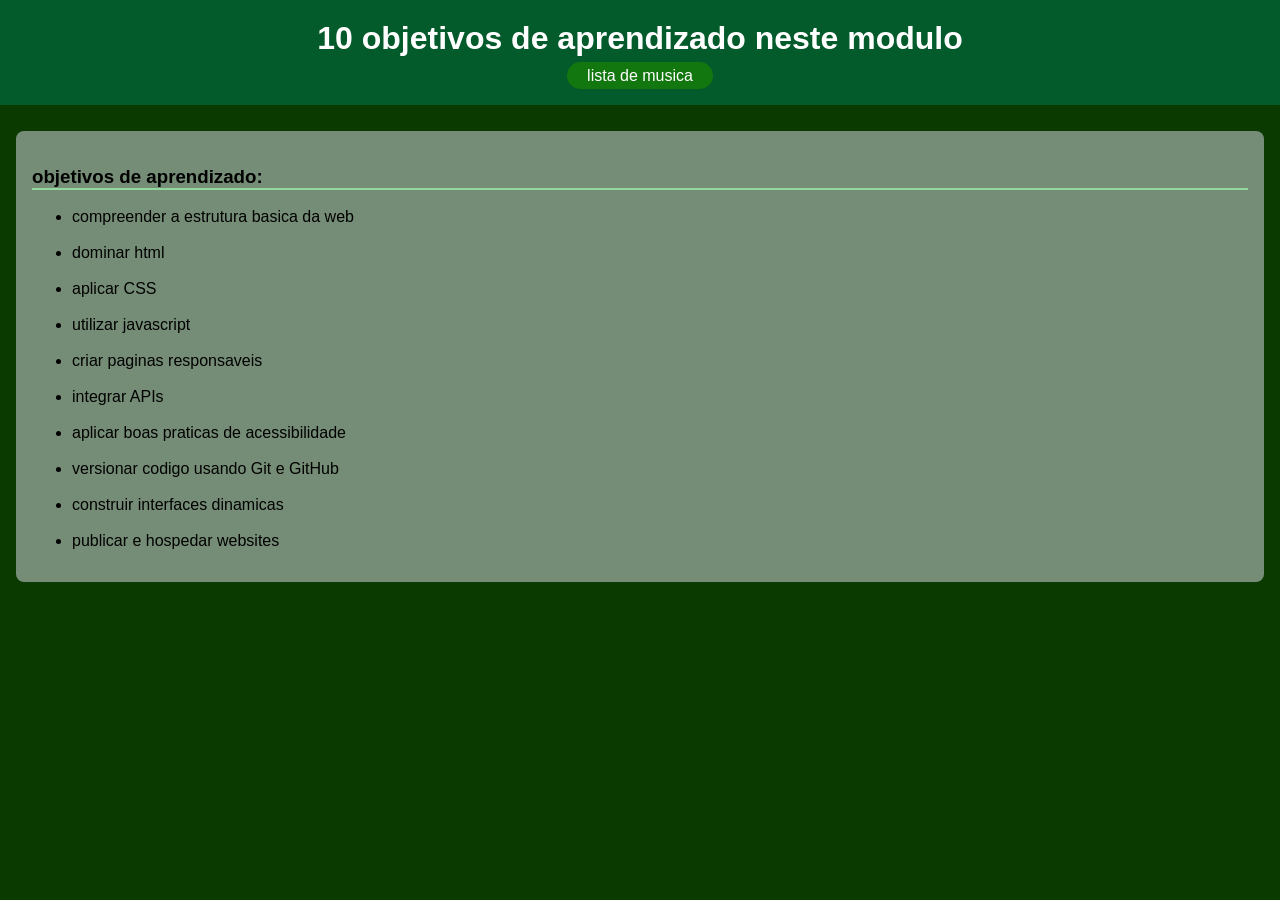
<file: atividade 2.html>
<!DOCTYPE html>
<html lang="pt-br">
<head>
    <meta charset="UTF-8">
    <meta name="viewport" content="width=device-width, initial-scale=1.0">
    <title>HTML Exemplo</title>
     <link rel="stylesheet" href="./style/exercicio 2.css">
</head>
<body>
   
    <!-- Cabeçalho -->
    <header>
        <h1>10 objetivos de aprendizado neste modulo</h1>
        <nav>
             <a href="./atividade 3.html">lista de musica</a>
        </nav>
    </header>
 
    <!-- Corpo da página -->
    <main>
        <section>
            <div class="container">
                <!-- Lista não ordenada -->
                <div>
                    <h3>objetivos de aprendizado:</h3>
                    <ul>
                        <li>compreender a estrutura basica da web</li>
                        <br>
                        <li>dominar html</li>
                        <br>
                        <li>aplicar CSS</li>
                        <br>
                        <li>utilizar javascript</li>
                        <br>
                        <li>criar paginas responsaveis</li>
                        <br>
                        <li>integrar APIs</li>
                        <br>
                        <li>aplicar boas praticas de acessibilidade</li>
                        <br>
                        <li>versionar codigo usando Git e GitHub</li>
                        <br>
                        <li>construir interfaces dinamicas</li>
                        <br>
                        <li>publicar e hospedar websites</li>
                    </ul>
                </div>
            </div>
        </section>
</file>
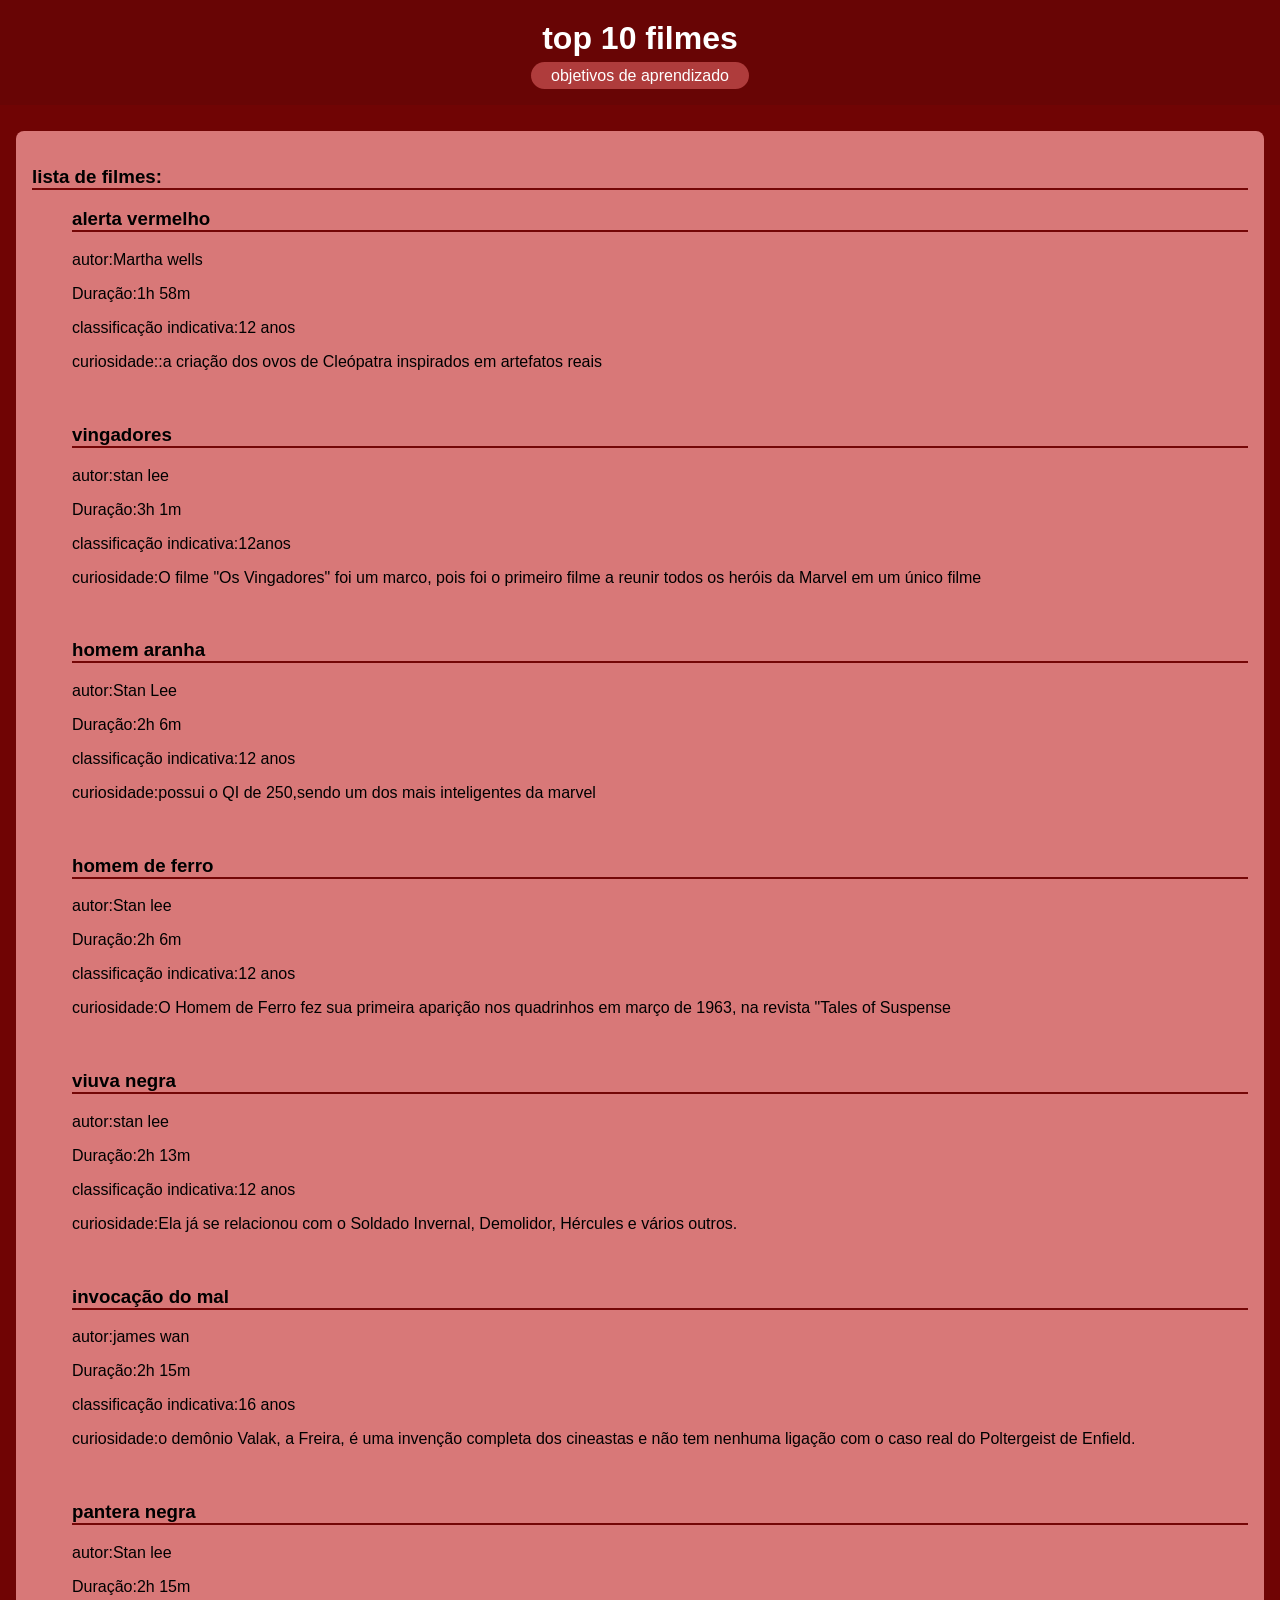
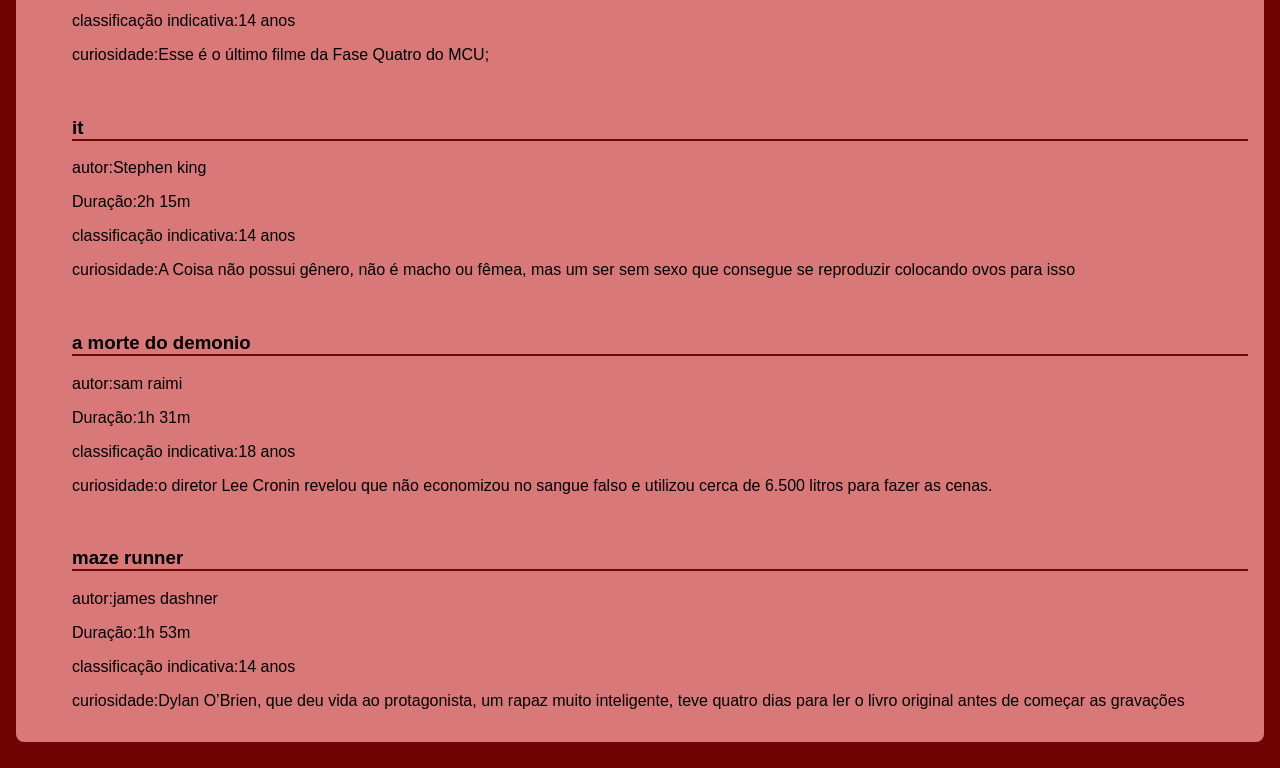
<file: atividade.html>
<!DOCTYPE html>
<html lang="pt-br">
<head>
    <meta charset="UTF-8">
    <meta name="viewport" content="width=device-width, initial-scale=1.0">
    <title>HTML Exemplo</title>
     <link rel="stylesheet" href="./style/exercicio.css">
</head>
<body>
   
    <!-- Cabeçalho -->
    <header>
        <h1>top 10 filmes</h1>
        <nav>
        <a href="./atividade 2.html">objetivos de aprendizado</a>
        </nav>
    </header>
 
    <!-- Corpo da página -->
    <main>
        <section>
            <div class="container">
                
                <div>
                    <h3>lista de filmes:</h3>
                    <ul>
                        <h3>alerta vermelho</h3>
                        <p>autor:Martha wells</p>
                        <p>Duração:1h 58m</p>
                        <p>classificação indicativa:12 anos</p>
                        <p>curiosidade::a criação dos ovos de Cleópatra inspirados em artefatos reais</p>
                        <br>
                        <h3>vingadores</h3>
                         <p>autor:stan lee</p>
                        <p>Duração:3h 1m</p>
                        <p>classificação indicativa:12anos</p>
                        <p>curiosidade:O filme "Os Vingadores" foi um marco, pois foi o primeiro filme a reunir todos os heróis da Marvel em um único filme</p>
                        <br>
                        <h3>homem aranha</h3>
                        <p>autor:Stan Lee</p>
                        <p>Duração:2h 6m</p>
                        <p>classificação indicativa:12 anos</p>
                        <p>curiosidade:possui o QI de 250,sendo um dos mais inteligentes da marvel</p> 
                        <br>
                        <h3>homem de ferro</h3>
                         <p>autor:Stan lee</p>
                        <p>Duração:2h 6m</p>
                        <p>classificação indicativa:12 anos</p>
                        <p>curiosidade:O Homem de Ferro fez sua primeira aparição nos quadrinhos em março de 1963, na revista "Tales of Suspense </p>
                        <br>
                        <h3>viuva negra</h3>
                        <p>autor:stan lee</p>
                        <p>Duração:2h 13m</p>
                        <p>classificação indicativa:12 anos</p>
                        <p>curiosidade:Ela já se relacionou com o Soldado Invernal, Demolidor, Hércules e vários outros.</p>
                        <br>
                        <h3>invocação do mal</h3>
                        <p>autor:james wan</p>
                        <p>Duração:2h 15m</p>
                        <p>classificação indicativa:16 anos</p>
                        <p>curiosidade:o demônio Valak, a Freira, é uma invenção completa dos cineastas e não tem nenhuma ligação com o caso real do Poltergeist de Enfield.</p>
                        <br>
                        <h3>pantera negra</h3>
                        <p>autor:Stan lee</p>
                        <p>Duração:2h 15m</p>
                        <p>classificação indicativa:14 anos</p>
                        <p>curiosidade:Esse é o último filme da Fase Quatro do MCU;</p>
                        <br>
                        <h3>it</h3>
                        <p>autor:Stephen king</p>
                        <p>Duração:2h 15m</p>
                        <p>classificação indicativa:14 anos</p>
                        <p>curiosidade:A Coisa não possui gênero, não é macho ou fêmea, mas um ser sem sexo que consegue se reproduzir colocando ovos para isso</p>
                        <br>
                       <h3>a morte do demonio</h3>
                        <p>autor:sam raimi</p>
                        <p>Duração:1h 31m</p>
                        <p>classificação indicativa:18 anos</p>
                        <p>curiosidade:o diretor Lee Cronin revelou que não economizou no sangue falso e utilizou cerca de 6.500 litros para fazer as cenas.</p>
                        <br>
                       <h3>maze runner</h3>
                        <p>autor:james dashner</p>
                        <p>Duração:1h 53m</p>
                        <p>classificação indicativa:14 anos</p>
                        <p>curiosidade:Dylan O’Brien, que deu vida ao protagonista, um rapaz muito inteligente, teve quatro dias para ler o livro original antes de começar as gravações</p>

                    </ul>
                </div>
            </div>
        </section>
</file>
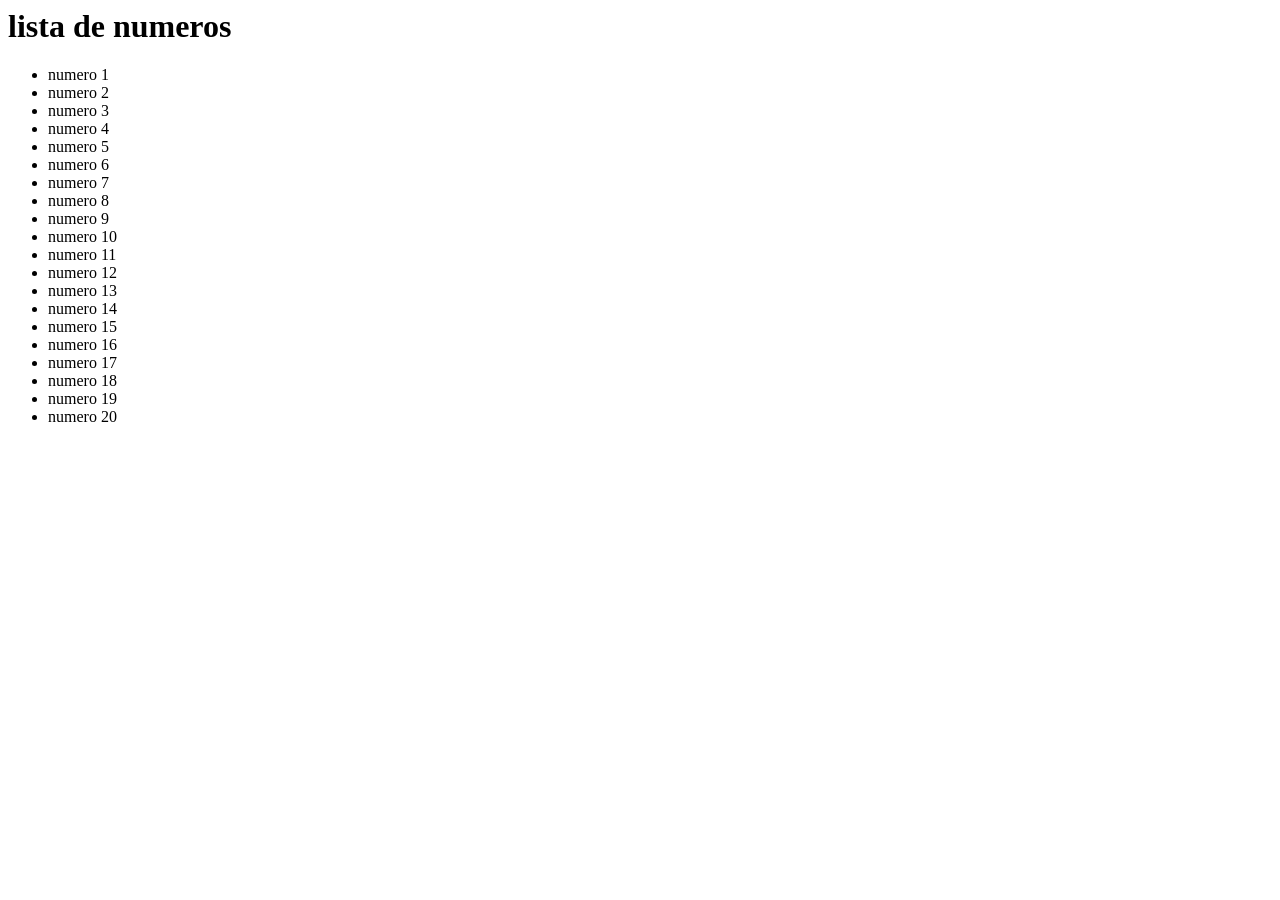
<file: aula5.html>
<html>
    <body>
        <h1>lista de numeros</h1>
        <ul id="lista"></ul>
    </body>

    <script>
    let ul = document.getElementById("lista");
    for (let x = 1; x <= 20; x++) {
        ul.innerHTML += "<li>numero " + x + "</li>";
    }
    </script>
</html>
</file>
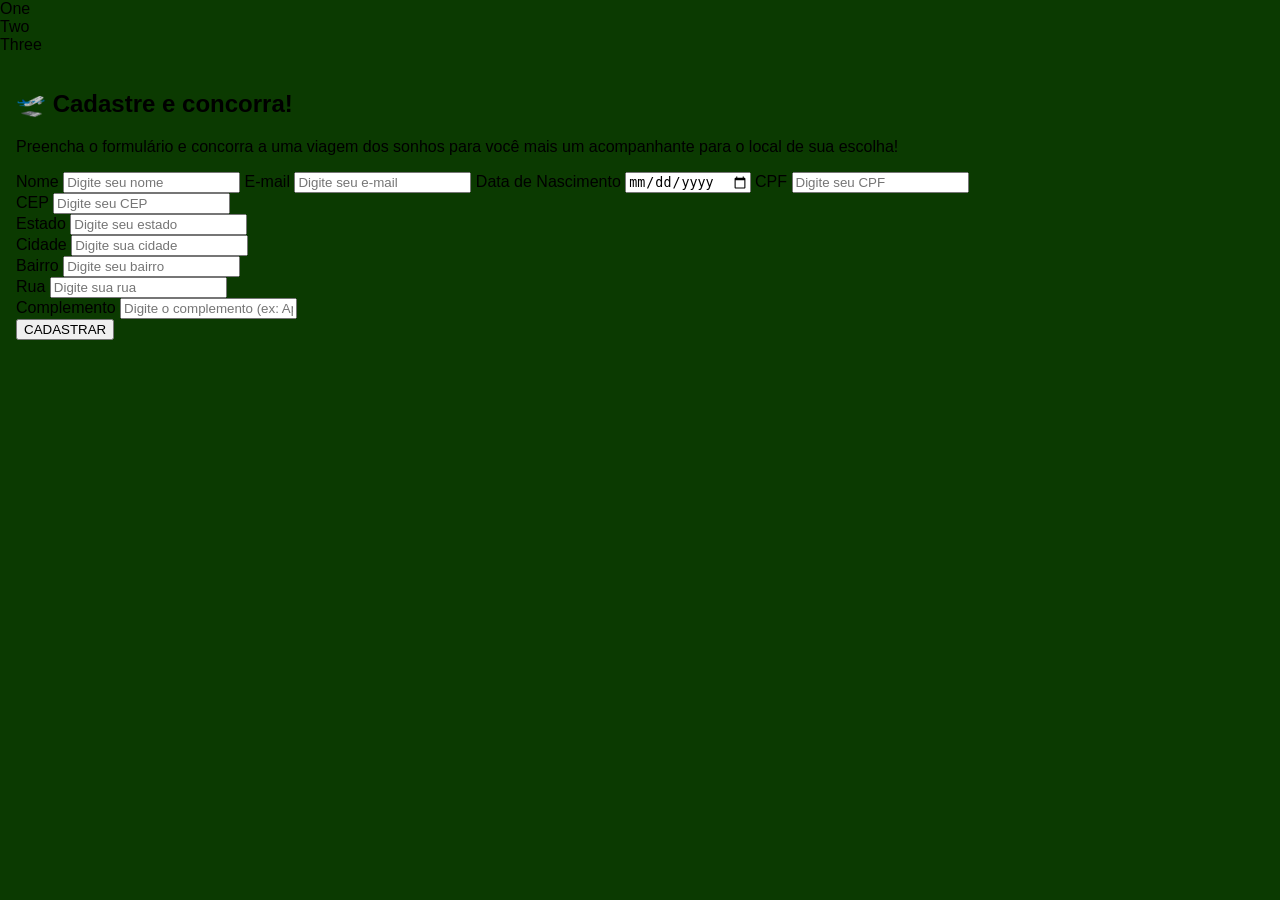
<file: exercicio2.html>
<!DOCTYPE html>
<html lang="pt-BR">
<head>
    <meta charset="UTF-8">
    <meta name="viewport" content="width=device-width, initial-scale=1.0">
    <title>Cadastro</title>
    <link rel="stylesheet" href="style/exercicio 2.css ">
</head>
<body>

    <div class="box">
  <div class="teste">One</div>
  <div class="teste">Two</div>
  <div class="teste">Three</div>
</div>

<main>
    <div class="container">
        <h2>🛫 Cadastre e concorra!</h2>
        <p>Preencha o formulário e concorra a uma viagem dos sonhos para você mais um acompanhante para o local de sua escolha!</p>

        <form>
            <label>Nome</label>
            <input type="text" placeholder="Digite seu nome">

            <label>E-mail</label>
            <input type="email" placeholder="Digite seu e-mail">

            <label>Data de Nascimento</label>
            <input type="date">

            <label>CPF</label>
            <input type="text" placeholder="Digite seu CPF">

            <div class="row">
                <div class="col">
                    <label>CEP</label>
                    <input type="text" placeholder="Digite seu CEP">
                </div>

                <div class="col">
                    <label>Estado</label>
                    <input type="text" placeholder="Digite seu estado">
                </div>
            </div>

            <div class="row">
                <div class="col">
                    <label>Cidade</label>
                    <input type="text" placeholder="Digite sua cidade">
                </div>

                <div class="col">
                    <label>Bairro</label>
                    <input type="text" placeholder="Digite seu bairro">
                </div>
            </div>

            <label>Rua</label>
            <input type="text" placeholder="Digite sua rua">

            <div class="row">
                <div class="col">
                    <label>Complemento</label>
                    <input type="text" placeholder="Digite o complemento (ex: Apto 102)">
                </div>
            </div>

            <button type="submit" class="btn">CADASTRAR</button>
        </form>
    </div>
     </main>
</body>

</html>
</file>
<file: style/exercicio 2.css>
body {
    background-color: #0b3a01;
    font-family: Verdana, Geneva, Tahoma, sans-serif;
    margin: 0;
}

header {
    background-color: #035a2a;
    color: #fff;
    text-align: center;
    padding: 20px;
}
header a{
    text-decoration: none;
   color: #fff;
   background-color: #13770f;
   padding: 5px 20px;
   border-radius: 100px;
}

header a:hover{
 background-color: #11490a;
}
h1 {
    /*    :top right botton left */
     margin: 0 0 10PX 0 
   /* margin-bottom: 10px; */
}
main {
    padding: 16px;
}

section{
    background-color: #758d76;
    padding: 16px;
    border-radius: 8px;
    margin: 10px 0;
}

section h3 {
    border-bottom: 2px solid  #92d89e;;
}

/* para referenciar  ID e´com # */
#exemploid { 
    background-color: rgb(200, 93, 233);
}
/* para referenciar classe é com .  */
.exemploclass {
    background-color: rgb(224, 131, 233);
}
</file>
<file: style/exercicio.css>
body {
    background-color: #700404;
    font-family: Verdana, Geneva, Tahoma, sans-serif;
    margin: 0;
}

header {
    background-color: #680505;
    color: #fff;
    text-align: center;
    padding: 20px;
}
header a{
    text-decoration: none;
   color: #fff;
   background-color: #af3c3c;
   padding: 5px 20px;
   border-radius: 100px;
}

header a:hover{
 background-color: #a10505;
}
h1 {
    /*    :top right botton left */
     margin: 0 0 10PX 0 
   /* margin-bottom: 10px; */
}
main {
    padding: 16px;
}

section{
    background-color: #d87878;
    padding: 16px;
    border-radius: 8px;
    margin: 10px 0;
}

section h3 {
    border-bottom: 2px solid  #740606;;
}

/* para referenciar  ID e´com # */
#exemploid { 
    background-color: rgb(227, 177, 241);
}
/* para referenciar classe é com .  */
.exemploclass {
    background-color: rgb(242, 145, 255);
}
</file>
